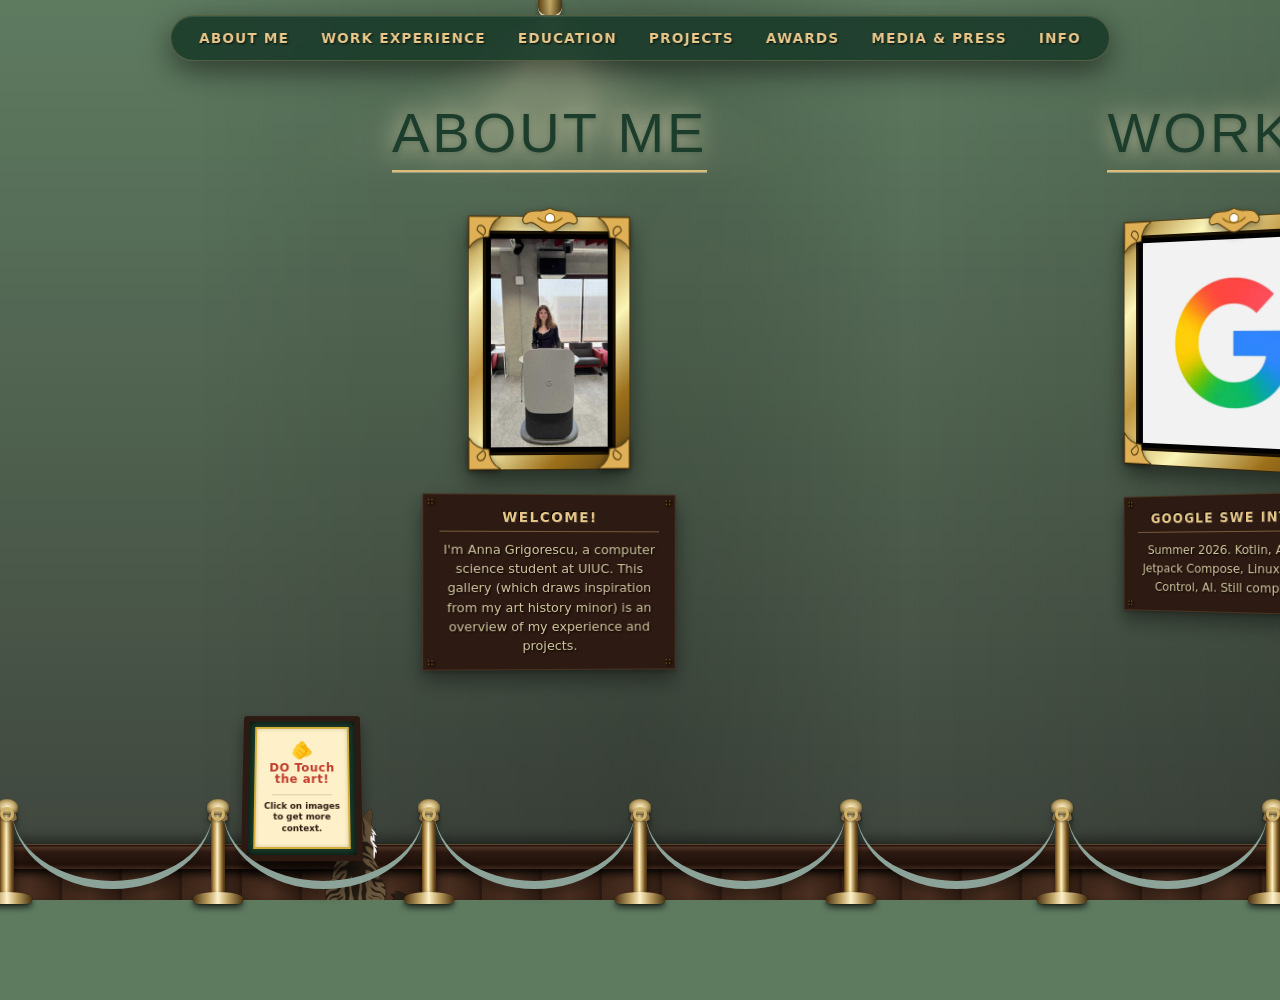
<file: index.html>
<!DOCTYPE html>
<html lang="en">
<head>
    <!-- Google tag (gtag.js) -->
    <script async src="https://www.googletagmanager.com/gtag/js?id=G-HE9PLH3M26"></script>
    <script>
        window.dataLayer = window.dataLayer || [];
        function gtag(){dataLayer.push(arguments);}
        gtag('js', new Date());
        gtag('config', 'G-HE9PLH3M26');
    </script>
    <link rel="icon" type="image/svg+xml" href="src/favicon.svg">
    <meta charset="UTF-8">
    <meta name="viewport" content="width=device-width, initial-scale=1.0">
    <title>Anna's Portfolio</title>
    <!-- Link to external stylesheet -->
    <link rel="stylesheet" href="style.css">
    <!-- Link to external script-->
    <script src="script.js" defer></script>
</head>
<body>
    <div id="splash-overlay">
        <img src="big-src/covergif.gif" alt="Cover Splash" />
    </div>

    <nav id="navbar"></nav>

    <div id="gallery-track"></div>

    <div class="stanchion-barrier">
        <div class="rope-container">
            <div class="post"><div class="post-base"></div></div><div class="rope"></div>
            <div class="post"><div class="post-base"></div></div><div class="rope"></div>
            <div class="post"><div class="post-base"></div></div><div class="rope"></div>
            <div class="post"><div class="post-base"></div></div><div class="rope"></div>
            <div class="post"><div class="post-base"></div></div><div class="rope"></div>
            <div class="post"><div class="post-base"></div></div><div class="rope"></div>
            <div class="post"><div class="post-base"></div></div>
        </div>
    </div>

</body>
</html>
</file>
<file: style.css>
:root {
    --wall-color: #5e7b60;        
    --base-dark: #1B3B2B;         
    --accent-gold: #E5C07B;       
    --muted-slate: #8CA399;       
    
    --bg-brown: #2D1A12;          
    --ornate-gold: #D4AF37;       
    
    --rope-red: #8CA399;          
    --text-gold: #1B3B2B;         
}

/* --- Viewport & Global Reset --- */
html, body {
    margin: 0 !important;
    padding: 0 !important;
    width: 100vw !important;
    height: 100vh !important;
    min-height: 100vh !important;
    overflow-x: auto !important;   
    overflow-y: hidden !important; 
    background-color: var(--wall-color);
    scrollbar-width: none !important; 
    -ms-overflow-style: none !important; 
}

#splash-overlay {
  position: fixed;
  inset: 0; /* top: 0, right: 0, bottom: 0, left: 0 */
  width: 100vw;
  height: 100vh;
  z-index: 9999;
  display: flex;
  justify-content: center;
  align-items: center;
  overflow: hidden;
  transition: opacity 0.5s ease;
}

#splash-overlay img {
  width: 100%;
  height: 100%;
  object-fit: cover; /* forces GIF to cover screen seamlessly */
}

/* Fades out the overlay and allows clicking elements underneath */
#splash-overlay.hidden {
  opacity: 0;
  pointer-events: none;
}

::-webkit-scrollbar {
    display: none !important;
    width: 0 !important;
    height: 0 !important;
}

/* --- Global Cursor Setups --- */
*, *::before, *::after {
    cursor: url('src/brush.png') 0 0, auto !important;
}

nav a:hover, 
.frame:hover,
.frame:hover img {
    cursor: url('src/splatter.png') 0 0, auto !important;
}

/* --- Navigation --- */
nav {
    gap: 8px; 
    padding: 8px 16px; 
    height: auto;
    flex-wrap: nowrap; 
    position: fixed;
    top: 15px; 
    left: 50%;
    transform: translateX(-50%);
    width: max-content; 
    max-width: 95%;
    background: rgba(27, 59, 43, 0.9); 
    backdrop-filter: blur(8px); 
    -webkit-backdrop-filter: blur(8px);
    border: 1px solid rgba(229, 192, 123, 0.25); 
    border-radius: 30px; 
    box-shadow: 
        0 10px 30px rgba(0, 0, 0, 0.5),
        inset 0 1px 0 rgba(255, 255, 255, 0.1);
    z-index: 1000;
    display: flex;
    justify-content: center;
    align-items: center;
    transition: all 0.3s ease;
}

nav a {
    text-decoration: none;
    color: #E8C88B; 
    font-family: system-ui, -apple-system, sans-serif;
    font-weight: 600;
    font-size: 0.85rem; 
    text-transform: uppercase;
    letter-spacing: 1.2px; 
    display: inline-flex;
    align-items: center;
    justify-content: center;
    padding: 6px 12px; 
    border-radius: 20px;
    transition: all 0.2s cubic-bezier(0.25, 0.8, 0.25, 1);
    white-space: nowrap; 
    text-shadow: 1px 1px 2px rgba(0, 0, 0, 0.8);
}

nav a:hover {
    color: #1B3B2B; 
    background-color: #E8C88B; 
    transform: translateY(-1px);
    box-shadow: 
        0 4px 8px rgba(229, 192, 123, 0.25),
        inset 0 1px 0 rgba(255, 255, 255, 0.4);
    text-shadow: none; 
}

.gallery-container {
  position: relative;
  overflow: hidden;
}

/* Ensure stanchions remain in front of the cat */
.stanchions {
  position: absolute;
  z-index: 10;
  pointer-events: none;
}

#gallery-cat {
  position: absolute;
  z-index: 5; /* Behind stanchions (10), above floor background */
  width: 120px; /* Adjust scale as needed */
  height: auto;
  pointer-events: none;
  /* Align bottom edge of cat image to its positioning coordinates */
  transform-origin: bottom center; 
  will-change: left;
}

#gallery-cat.facing-left {
  transform: scaleX(-1);
}

#gallery-cat.facing-right {
  transform: scaleX(1);
}

/* --- Gallery Layout --- */
#gallery-track {
    display: flex;
    flex-direction: row;
    height: 100vh !important;
    min-height: 100vh !important;
    width: max-content; 
    padding-left: 15vw;
    position: relative;
    padding-right: 45vw;
    background: linear-gradient(to bottom, var(--wall-color) 0%, #3e443c 100%);
}

.gallery-section {
    display: flex;
    flex-direction: column;
    justify-content: flex-start; 
    align-items: center; 
    position: relative;
    padding: 0 200px;
    padding-top: 100px; 
    height: 100%;
    background: transparent; 
}

.section-floating-title {
    position: relative; 
    margin-bottom: 45px; 
    align-self: flex-start; 
    font-size: 3.5rem;
    color: var(--text-gold); 
    text-shadow: 0 2px 4px rgba(0, 0, 0, 0.5);
    font-family: 'Impact', sans-serif;
    text-transform: uppercase;
    white-space: nowrap;
    letter-spacing: 3px;
    z-index: 2; 
    pointer-events: none;
    opacity: 0.95;
    border-bottom: 2px solid var(--accent-gold); 
    box-shadow: 0 1px 0 rgba(254, 241, 201, 0.4);
    padding-bottom: 5px;
    flex-shrink: 0; 
    transition: text-shadow 1.2s cubic-bezier(0.25, 1, 0.5, 1);
}

.section-floating-title::before {
    content: '';
    position: absolute;
    top: -100px; 
    left: 50%;
    transform: translateX(-50%);
    width: 24px;
    height: 16px;
    background: linear-gradient(to right, #5a3d16, #d1b46a, #493110);
    border-bottom: 3px solid #fef1c9;
    border-radius: 0 0 12px 12px;
    box-shadow: 0 2px 5px rgba(0,0,0,0.4);
    z-index: 10;
}

/* The Volumetric Conical Light Beam - Wide, Feathered, and Unconstrained */
.section-floating-title::after {
    content: '';
    position: absolute;
    top: -84px; 
    left: 50%;
    transform: translateX(-50%);
    width: 600px; 
    height: 190px; 
    background: conic-gradient(
        from 110deg at 50% 0%,
        transparent 0deg,
        rgba(254, 241, 201, 0.0) 5deg,      
        rgba(254, 241, 201, 0.35) 45deg,    
        rgba(254, 241, 201, 0.35) 95deg,    
        rgba(254, 241, 201, 0.0) 135deg,    
        transparent 140deg
    );
    -webkit-mask-image: linear-gradient(to bottom, black 20%, transparent 90%);
    mask-image: linear-gradient(to bottom, black 20%, transparent 90%);
    filter: blur(5px); 
    pointer-events: none;
    
    z-index: -1;

    opacity: 0;
    transition: opacity 1.2s cubic-bezier(0.25, 1, 0.5, 1);
}

.art-group {
    display: flex;
    gap: 120px; 
    position: relative;
    z-index: 1; 
    align-items: flex-start; 
    height: 100%;
}

.art-piece {
    display: flex;
    flex-direction: column;
    align-items: center;
    position: relative;
    width: auto; 
    min-width: 220px;
}
/* --- Slimmer Baroque Frame with Aligned Corners --- */
.frame {
    display: inline-block;
    position: relative;
    padding: 8px;
    background-color: #000;
    
    /* 1. Thinner Gilded Wood Base Border */
    border: 14px solid;
    border-image: linear-gradient(
        135deg, 
        #9d701a 0%, 
        #fcf6ba 20%, 
        #bf953f 40%, 
        #fbf5b7 60%, 
        #9d701a 80%, 
        #5a4214 100%
    ) 14;
    
    box-shadow: 
        inset 0 0 20px rgba(0, 0, 0, 0.95),                     
        inset 0 0 0 3px #2b1d03,                                
        0 12px 24px rgba(0, 0, 0, 0.5),                         
        0 0 0 1px #5a4214;                                      
        
    transform-style: preserve-3d;
    will-change: transform;
    transform: perspective(1000px) rotateY(var(--rot, 0deg));
    transition: transform 0.4s cubic-bezier(0.165, 0.84, 0.44, 1), box-shadow 0.4s ease; 
}

/* --- The Baroque Top Crest --- */
.frame::before {
    content: "";
    position: absolute;
    top: -26px;
    left: 50%;
    transform: translateX(-50%);
    width: 60px;
    height: 34px;
    z-index: 10;
    pointer-events: none;
    
    background-image: url("data:image/svg+xml,%3Csvg xmlns='http://www.w3.org/2000/svg' viewBox='0 0 100 50' fill='%23dfb055'%3E%3Cpath d='M50,45 C35,45 25,25 15,30 C5,35 0,25 10,15 C20,5 35,15 50,5 C65,15 80,5 90,15 C100,25 95,35 85,30 C75,25 65,45 50,45 Z' stroke='%235a4214' stroke-width='2'/%3E%3Ccircle cx='50' cy='22' r='8' fill='%23ffffff' stroke='%239d701a' stroke-width='2'/%3E%3Cpath d='M30,22 C40,32 60,32 70,22' fill='none' stroke='%239d701a' stroke-width='3' stroke-linecap='round'/%3E%3C/svg%3E");
    background-size: contain;
    background-repeat: no-repeat;
    filter: drop-shadow(0 3px 4px rgba(0,0,0,0.4));
}

/* --- Corner Flourishes (Perfectly Aligned) --- */
.frame::after {
    content: "";
    position: absolute;
    top: -14px;
    left: -14px;
    right: -14px;
    bottom: -14px;
    z-index: 5;
    pointer-events: none;
    
    /* 4-Corner SVG Scrollwork */
    background-image: 
        url("data:image/svg+xml,%3Csvg xmlns='http://www.w3.org/2000/svg' viewBox='0 0 40 40' fill='%23dfb055'%3E%3Cpath d='M0,0 L40,0 C30,5 25,15 25,25 C15,25 5,30 0,40 L0,0 Z M12,12 C18,8 24,18 18,24 C12,18 8,18 12,12 Z' stroke='%235a4214' stroke-width='1.5'/%3E%3C/svg%3E"), 
        url("data:image/svg+xml,%3Csvg xmlns='http://www.w3.org/2000/svg' viewBox='0 0 40 40' fill='%23dfb055'%3E%3Cpath d='M40,0 L0,0 C10,5 15,15 15,25 C25,25 35,30 40,40 L40,0 Z M28,12 C22,8 16,18 22,24 C28,18 32,18 28,12 Z' stroke='%235a4214' stroke-width='1.5'/%3E%3C/svg%3E"), 
        url("data:image/svg+xml,%3Csvg xmlns='http://www.w3.org/2000/svg' viewBox='0 0 40 40' fill='%23dfb055'%3E%3Cpath d='M0,40 L40,40 C30,35 25,25 25,15 C15,15 5,10 0,0 L0,40 Z M12,28 C18,32 24,22 18,16 C12,22 8,22 12,28 Z' stroke='%235a4214' stroke-width='1.5'/%3E%3C/svg%3E"), 
        url("data:image/svg+xml,%3Csvg xmlns='http://www.w3.org/2000/svg' viewBox='0 0 40 40' fill='%23dfb055'%3E%3Cpath d='M40,40 L0,40 C10,35 15,25 15,15 C25,15 35,10 40,0 L40,40 Z M28,28 C22,32 16,22 22,16 C28,22 32,22 28,28 Z' stroke='%235a4214' stroke-width='1.5'/%3E%3C/svg%3E");
        
    background-position: 
        top left, 
        top right, 
        bottom left, 
        bottom right;
    background-size: 32px 32px;
    background-repeat: no-repeat;
    filter: drop-shadow(0 2px 3px rgba(0,0,0,0.5));
}

/* --- Hover Dynamics --- */
.frame:hover {
    transform: perspective(1000px) rotateY(var(--rot, 0deg)) scale(1.04);
    box-shadow: 
        inset 0 0 20px rgba(0, 0, 0, 0.9),
        0 20px 40px rgba(0, 0, 0, 0.65);
}

.frame:hover::before,
.frame:hover::after {
    filter: brightness(1.12) drop-shadow(0 4px 6px rgba(0,0,0,0.6));
    transition: filter 0.3s ease;
}

.frame img {
    display: block;
    max-height: calc(28vh - 44px);
    width: auto;
    max-width: 100%;
    object-fit: cover;
    -webkit-user-drag: none;
    box-shadow: inset 0 0 10px rgba(0, 0, 0, 0.8);
}

/* --- Plaques --- */
.plaque {
    margin-top: 25px;
    background: var(--bg-brown); 
    padding: 14px 16px;
    width: 220px; 
    box-shadow: 
        0 10px 20px rgba(0, 0, 0, 0.4), 
        0 2px 4px rgba(0, 0, 0, 0.2);
    transform: perspective(1000px) rotateY(var(--rot, 0deg)); 
    white-space: normal; 
    max-height: 35vh;
    overflow-y: auto;
    scrollbar-width: none; 
    position: relative; 
    border: 1px solid rgba(229, 192, 123, 0.15); 
}

.plaque-inner {
    text-align: center;
    min-height: 100%;
}

.plaque::before {
    content: '';
    position: absolute;
    top: 4px;
    left: 4px;
    right: 4px;
    height: 6px; 
    background-image: 
        linear-gradient(90deg, transparent 40%, #1d1105 40%, #1d1105 60%, transparent 60%),
        linear-gradient(0deg, transparent 40%, #1d1105 40%, #1d1105 60%, transparent 60%),
        radial-gradient(circle, #c59b4e 0%, #7c5a24 50%, #2a1804 80%, transparent 85%),
        linear-gradient(90deg, transparent 40%, #1d1105 40%, #1d1105 60%, transparent 60%),
        linear-gradient(0deg, transparent 40%, #1d1105 40%, #1d1105 60%, transparent 60%),
        radial-gradient(circle, #c59b4e 0%, #7c5a24 50%, #2a1804 80%, transparent 85%);
    background-size: 6px 6px, 6px 6px, 6px 6px, 6px 6px, 6px 6px, 6px 6px;
    background-position: left 0 top 0, left 0 top 0, left 0 top 0, right 0 top 0, right 0 top 0, right 0 top 0;
    background-repeat: no-repeat;
    filter: drop-shadow(1px 1px 1px rgba(0, 0, 0, 0.5));
    z-index: 5;
}

.plaque::after {
    content: '';
    position: absolute;
    bottom: 4px;
    left: 4px;
    right: 4px;
    height: 6px; 
    background-image: 
        linear-gradient(90deg, transparent 40%, #1d1105 40%, #1d1105 60%, transparent 60%),
        linear-gradient(0deg, transparent 40%, #1d1105 40%, #1d1105 60%, transparent 60%),
        radial-gradient(circle, #c59b4e 0%, #7c5a24 50%, #2a1804 80%, transparent 85%),
        linear-gradient(90deg, transparent 40%, #1d1105 40%, #1d1105 60%, transparent 60%),
        linear-gradient(0deg, transparent 40%, #1d1105 40%, #1d1105 60%, transparent 60%),
        radial-gradient(circle, #c59b4e 0%, #7c5a24 50%, #2a1804 80%, transparent 85%);
    background-size: 6px 6px, 6px 6px, 6px 6px, 6px 6px, 6px 6px, 6px 6px;
    background-position: left 0 top 0, left 0 top 0, left 0 top 0, right 0 top 0, right 0 top 0, right 0 top 0;
    background-repeat: no-repeat;
    filter: drop-shadow(1px 1px 1px rgba(0, 0, 0, 0.5));
    z-index: 5;
}

.plaque h3 {
    font-size: 0.85rem;
    color: #E8C88B; 
    font-family: system-ui, -apple-system, sans-serif;
    font-weight: 700;
    text-transform: uppercase;
    letter-spacing: 1.5px;
    margin: 0 0 8px 0;
    border-bottom: 1px solid rgba(229, 192, 123, 0.4);
    padding-bottom: 6px;
    text-shadow: -1px -1px 0px rgba(0, 0, 0, 0.9), 1px 1px 0px rgba(255, 255, 255, 0.1);
}

.plaque p {
    font-size: 0.8rem; 
    color: #D6C7A1; 
    font-family: system-ui, -apple-system, sans-serif;
    font-weight: 400;
    line-height: 1.5;
    margin: 0;
    text-shadow: 1px 1px 2px rgba(0, 0, 0, 0.9);
}

/* --- Stanchions & Barrier --- */
.stanchion-barrier {
    position: fixed;
    bottom: 0;
    left: 0;
    width: 100%;
    height: 110px; 
    pointer-events: none !important;
    z-index: 100; 
    background: transparent;
    box-shadow: none;
}

body::before {
    content: '';
    position: fixed;
    bottom: 3.5vh; 
    left: 0;
    width: 100%;
    height: 24px;
    background: linear-gradient(
        to bottom,
        #1a0f0a 0%,     
        #4d3122 10%,    
        #2d1a12 30%,    
        #1f110a 80%,    
        #3f271a 100%    
    );
    border-top: 1px solid rgba(229, 192, 123, 0.2); 
    box-shadow: 
        0 -6px 12px rgba(0, 0, 0, 0.4),
        0 2px 4px rgba(0, 0, 0, 0.5);
    z-index: 5; 
    pointer-events: none;
}

body::after {
    content: '';
    position: fixed;
    bottom: 0;
    left: 0;
    width: 100%;
    height: 3.5vh;
    background: 
        linear-gradient(to bottom, rgba(0, 0, 0, 0.4) 0%, rgba(0, 0, 0, 0.1) 30%, transparent 100%),
        repeating-linear-gradient(
            90deg,
            #2d1a12 0px,                                         
            #2d1a12 2px,                                         
            #3f271a 2px,                                         
            #4d3122 30px,                                        
            #362015 58px,                                        
            #2d1a12 60px                                         
        );
    box-shadow: inset 0 4px 10px rgba(0, 0, 0, 0.5);
    z-index: 4; 
    pointer-events: none;
}

.stanchion-barrier, 
.stanchion-barrier *, 
#rope-container, 
#rope-container * {
    pointer-events: none !important;
}

.rope-container {
    position: absolute;
    bottom: 0;
    left: 0;
    width: 100%;
    height: 110px;
    display: flex;
    justify-content: space-around;
    align-items: flex-end; 
    z-index: 1;
}

.post {
    width: 14px;
    height: 85px;
    background: linear-gradient(
        to right, 
        #5a3d16 0%, 
        #a37c3f 15%, 
        #d1b46a 30%, 
        #fef1c9 45%, 
        #bca061 65%, 
        #704d1e 85%, 
        #493110 100%
    );
    position: relative;
    box-shadow: 2px 0 5px rgba(0, 0, 0, 0.3);
}

.post::before {
    content: '';
    position: absolute;
    top: -16px;
    left: -4px;
    width: 22px;
    height: 16px;
    background: radial-gradient(ellipse at center, #fef1c9 0%, #bca061 60%, #493110 100%);
    border-radius: 50% 50% 30% 30%;
    box-shadow: 
        inset 0 -2px 5px rgba(0,0,0,0.4),
        0 2px 3px rgba(0,0,0,0.3);
    z-index: 2;
}

.post::after {
    content: '';
    position: absolute;
    top: -8px;
    left: 50%;
    transform: translateX(-50%);
    width: 8px;
    height: 8px;
    border: 3px solid #d1b46a;
    border-radius: 50%;
    background: transparent;
    box-shadow: 0 1px 2px rgba(0, 0, 0, 0.4); 
    z-index: 3;
}

.post-base {
    position: absolute;
    bottom: -4px;
    left: -18px;
    width: 50px;
    height: 12px;
    border-radius: 50% 50% 20% 20%;
    background: linear-gradient(
        to right, 
        #493110 0%, 
        #bca061 30%, 
        #fef1c9 50%, 
        #bca061 70%, 
        #493110 100%
    );
    box-shadow: 
        0 4px 6px rgba(0, 0, 0, 0.6), 
        0 1px 2px rgba(0, 0, 0, 0.4);
    z-index: 1;
}

.rope {
    flex-grow: 1;
    height: 72px; 
    border-bottom: 8px solid var(--rope-red);
    border-radius: 0 0 50% 50% / 0 0 100% 100%;
    margin: 0 -2px; 
    margin-bottom: 11px; 
    position: relative;
    filter: drop-shadow(0 6px 5px rgba(0, 0, 0, 0.3));
}

.rope::before {
    content: '';
    position: absolute;
    top: 1px;
    left: -2px;
    width: 6px;
    height: 11px;
    background: linear-gradient(135deg, #fef1c9, #704d1e);
    border-radius: 2px;
    transform: rotate(-15deg); 
    z-index: 4;
    box-shadow: 1px 1px 2px rgba(0,0,0,0.3);
}

.rope::after {
    content: '';
    position: absolute;
    top: 1px;
    right: -2px;
    width: 6px;
    height: 11px;
    background: linear-gradient(-135deg, #fef1c9, #704d1e);
    border-radius: 2px;
    transform: rotate(15deg); 
    z-index: 4;
    box-shadow: -1px 1px 2px rgba(0,0,0,0.3);
}

/* --- Click Hints & Interactive Signs --- */
.click-hint {
    position: absolute;
    top: -40px;
    background: var(--base-dark);
    color: var(--accent-gold);
    padding: 5px 12px;
    border-radius: 4px;
    font-size: 0.8rem;
    font-family: system-ui, -apple-system, sans-serif;
    font-weight: bold;
    text-transform: uppercase;
    box-shadow: 0 4px 15px rgba(27, 59, 43, 0.25);
    white-space: nowrap;
    z-index: 10;
    pointer-events: none;
    animation: bounce 2s infinite;
    opacity: 0;
    transition: opacity 0.8s ease;
}

.click-hint.show {
    opacity: 1;
}

@keyframes bounce {
    0%, 20%, 50%, 80%, 100% { transform: translateY(0); }
    40% { transform: translateY(-10px); }
    60% { transform: translateY(-5px); }
}

.fade-out {
    opacity: 0 !important;
}

.floor-sign-container {
    position: absolute; 
    top: calc(100vh - 160px - 3.5vh); 
    left: 40px; 
    width: 140px;
    height: 160px;
    z-index: 50; 
    display: flex;
    flex-direction: column;
    align-items: center;
    perspective: 600px;
}

.easel-frame {
    width: 110px;
    height: 140px;
    border: 6px solid #2D1A12; 
    border-radius: 3px;
    background: #1B3B2B; 
    box-shadow: 
        0 8px 16px rgba(0,0,0,0.4),
        inset 0 0 10px rgba(0,0,0,0.8);
    transform: rotateX(12deg); 
    transform-origin: bottom center;
    position: relative;
    z-index: 2;
    display: flex;
    justify-content: center;
    align-items: center;
}

.easel-back-leg {
    position: absolute;
    bottom: 0;
    width: 8px;
    height: 145px;
    background: #1a0f0a;
    transform: rotateX(-15deg) translateZ(-20px);
    transform-origin: top center;
    box-shadow: 2px 5px 5px rgba(0,0,0,0.5);
    z-index: 1;
}

.easel-board {
    width: calc(100% - 12px);
    height: calc(100% - 12px);
    background: #fef1c9; 
    border: 2px solid #D4AF37; 
    box-shadow: inset 0 0 4px rgba(0,0,0,0.2);
    display: flex;
    flex-direction: column;
    align-items: center;
    justify-content: center;
    padding: 8px;
    box-sizing: border-box;
    text-align: center;
}

.warning-icon {
    font-size: 1.1rem;
    margin-bottom: 2px;
}

.easel-board h3 {
    margin: 0;
    font-family: system-ui, -apple-system, sans-serif;
    font-size: 0.75rem;
    font-weight: 800;
    color: #c0392b; 
    letter-spacing: 0.5px;
    line-height: 1;
}

.easel-board .subtitle {
    margin: 0 0 4px 0;
    font-family: system-ui, -apple-system, sans-serif;
    font-size: 0.75rem;
    font-weight: 800;
    color: #c0392b;
    letter-spacing: 0.5px;
    line-height: 1;
}

.easel-board .divider {
    width: 80%;
    height: 1px;
    background: rgba(0, 0, 0, 0.15);
    margin: 6px 0;
}

.easel-board .instruction {
    margin: 0;
    font-family: system-ui, -apple-system, sans-serif;
    font-size: 0.55rem;
    font-weight: 600;
    color: #2D1A12; 
    line-height: 1.3;
}

.easel-shadow {
    position: absolute;
    bottom: -6px;
    width: 120px;
    height: 12px;
    background: rgba(0, 0, 0, 0.6);
    filter: blur(4px);
    border-radius: 50%;
    z-index: 0;
}

/* --- Ambient Atmospheric Lighting & Masks --- */
.gallery-section::before {
    content: '';
    position: absolute;
    top: 0;
    left: 0;
    width: 100%;
    height: 100%;
    background: radial-gradient(
        ellipse at 50% 30%, 
        rgba(0, 0, 0, 0.45) 0%, 
        rgba(0, 0, 0, 0.95) 40%,
        rgba(0, 0, 0, 1) 50%,
        rgba(0, 0, 0, 1) 100%
    );
    -webkit-mask-image: linear-gradient(
        to right, 
        rgba(0, 0, 0, 0) 0%, 
        black 450px,
        black calc(100% - 450px),
        rgba(0, 0, 0, 0) 100%
    );
    mask-image: linear-gradient(
        to right, 
        rgba(0, 0, 0, 0) 0%, 
        black 450px,
        black calc(100% - 450px),
        rgba(0, 0, 0, 0) 100%
    );
    transition: opacity 1.2s ease-in-out;
    z-index: 0;
    pointer-events: none;
}

/* Active State Vignette Shift */
.gallery-section.active-light::before {
    opacity: 0.15; 
}

/* Active State Text, Beam & Background Triggers */
.gallery-section.active-light .section-floating-title::after {
    opacity: 1;
}

.gallery-section.active-light .section-floating-title {
    text-shadow: 
        0 2px 4px rgba(27, 59, 43, 0.25),
        0 0 25px rgba(254, 241, 201, 0.85);
}

.gallery-section.lit-bg {
    background-color: var(--wall-color);
}

.gallery-section.active-light.lit-bg::before {
    opacity: 0.15; 
    -webkit-mask-image: none !important;
    mask-image: none !important;
}

/* --- Art & Plaque Spotlighting --- */
.art-piece .frame,
.art-piece .plaque {
    filter: brightness(0.2) contrast(0.8) saturate(0.6);
    transition: filter 1s cubic-bezier(0.25, 1, 0.5, 1);
}

.gallery-section.active-light .art-piece .frame,
.gallery-section.active-light .art-piece .plaque {
    filter: brightness(1) contrast(1) saturate(1);
}
</file>
